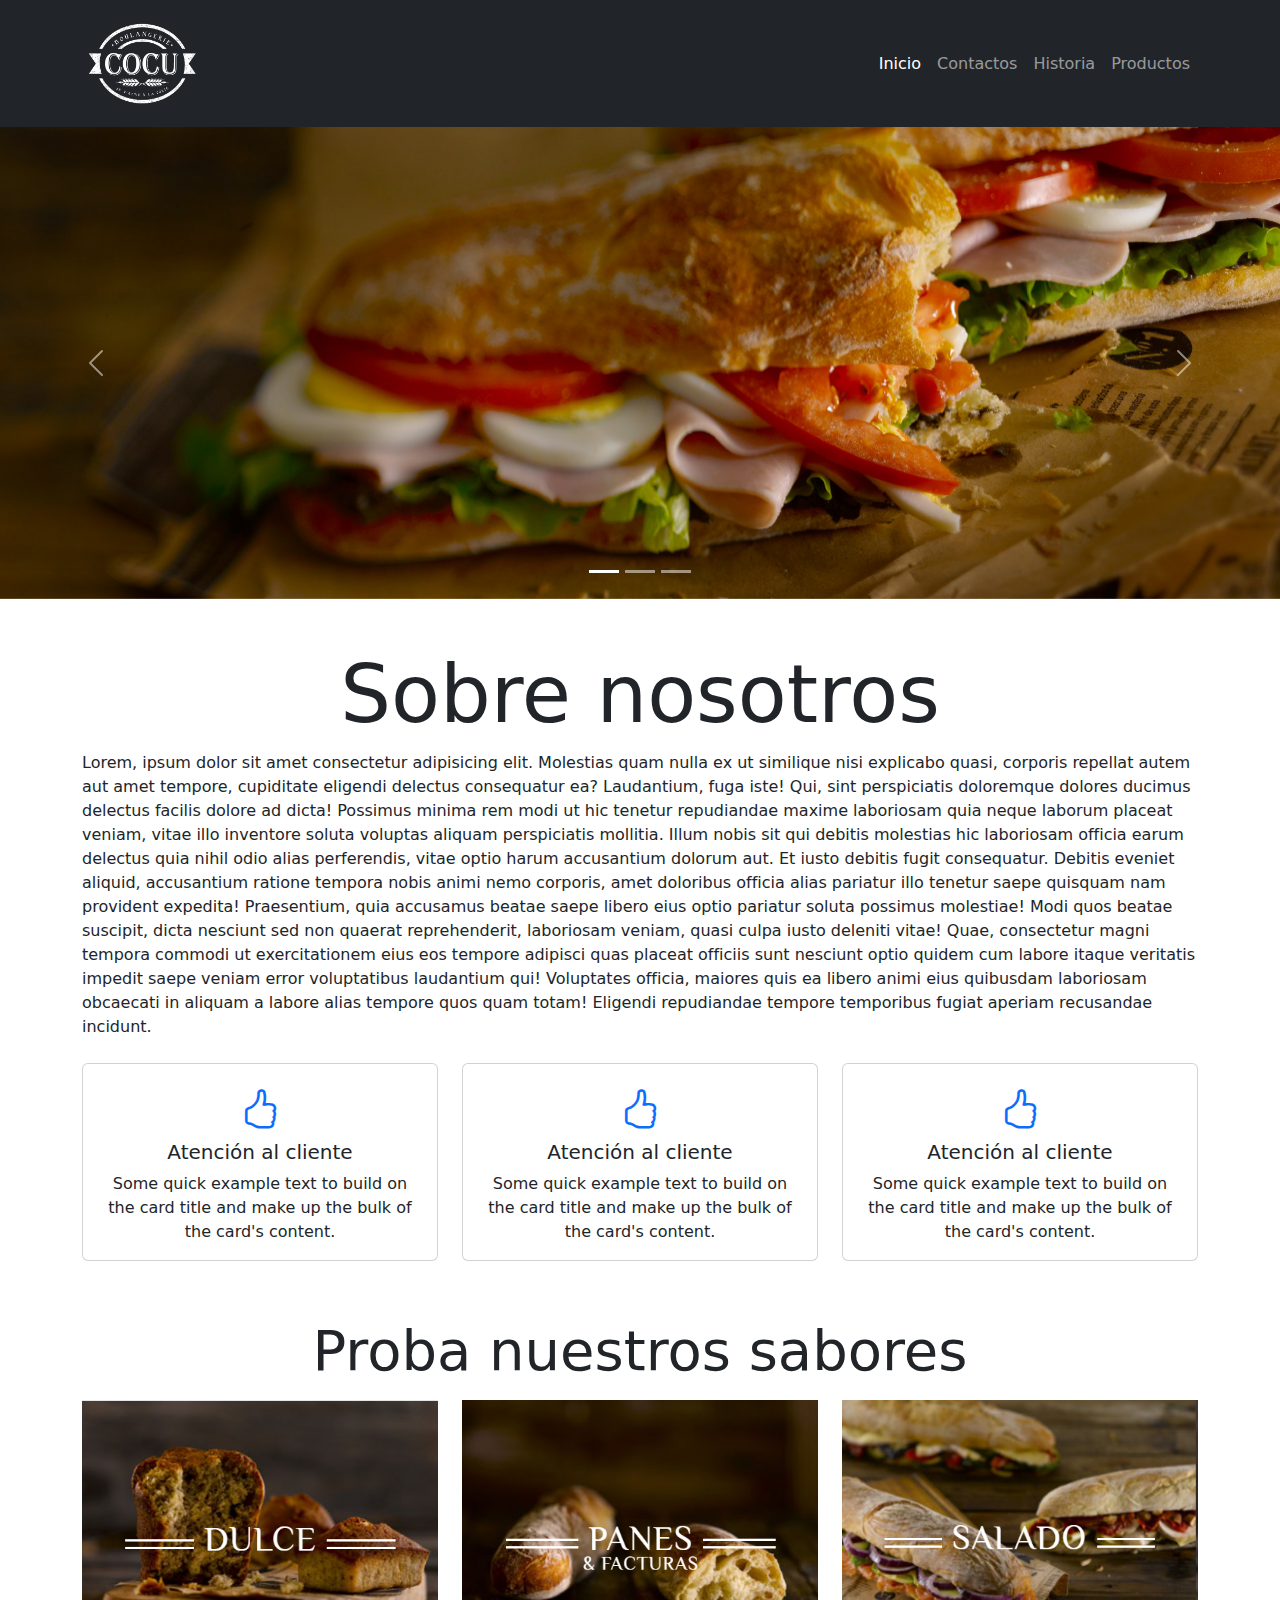
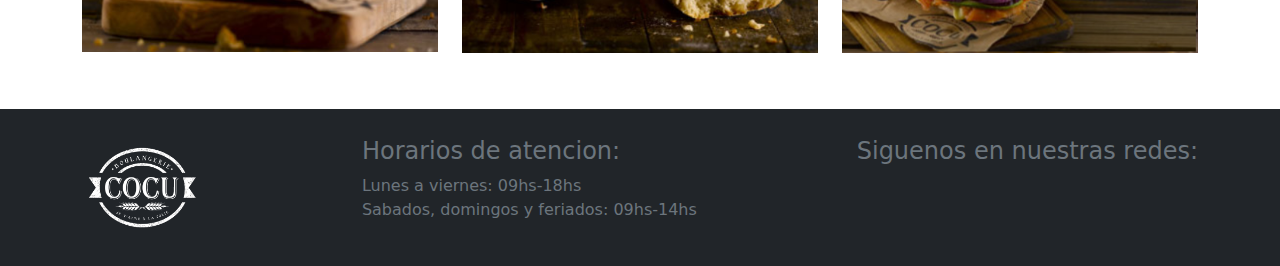
<file: index.html>
<!DOCTYPE html>
<html lang="es">
  <head>
    <meta charset="UTF-8" />
    <meta http-equiv="X-UA-Compatible" content="IE=edge" />
    <meta name="viewport" content="width=device-width, initial-scale=1.0" />
    <meta name="author" content="Nicolas Fara Romero" />
    <meta
      name="keywords"
      content="panaderia, pan, tortillas, dulces, masas, tortas"
    />
    <meta name="description" content="Pagina de una panaderia" />
    <link rel="stylesheet" href="css/bootstrap.min.css" />
    <link
      rel="stylesheet"
      href="https://cdn.jsdelivr.net/npm/bootstrap-icons@1.8.2/font/bootstrap-icons.css"
    />
    <link rel="stylesheet" href="css/style.css" />
    <title>Panaderia Cocu</title>
  </head>
  <body>
    <header>
      <nav class="navbar navbar-dark bg-dark navbar-expand-lg">
        <div class="container">
          <a class="navbar-brand" href="index.html"
            ><img
              class="avatar"
              src="img/cocu_logo-450.png"
              alt="Logo de la panaderia"
              width="120px"
          /></a>

          <button
            class="navbar-toggler"
            type="button"
            data-bs-toggle="collapse"
            data-bs-target="#itemsNav"
            aria-controls="nav"
            aria-expanded="false"
            aria-label="toggle navigation"
          >
            <span class="navbar-toggler-icon"></span>
          </button>

          <div class="collapse navbar-collapse" id="itemsNav">
            <ul class="navbar-nav ms-auto">
              <li class="nav-item">
                <a class="nav-link active" aria-current="page" href="index.html"
                  >Inicio</a
                >
              </li>
              <li class="nav-item">
                <a class="nav-link" href="pages/contactos.html">Contactos</a>
              </li>
              <li class="nav-item">
                <a class="nav-link" href="pages/historia.html">Historia</a>
              </li>
              <li class="nav-item">
                <a class="nav-link" href="pages/productos.html">Productos</a>
              </li>
            </ul>
          </div>
        </div>
      </nav>
    </header>
    <main>
      <section>
        <div
          id="slider-panaderia"
          class="carousel slide"
          data-bs-ride="carousel"
        >
          <div class="carousel-indicators">
            <button
              type="button"
              data-bs-target="#slider-panaderia"
              data-bs-slide-to="0"
              class="active"
              aria-current="true"
              aria-label="Slide 1"
            ></button>
            <button
              type="button"
              data-bs-target="#slider-panaderia"
              data-bs-slide-to="1"
              aria-label="Slide 2"
            ></button>
            <button
              type="button"
              data-bs-target="#slider-panaderia"
              data-bs-slide-to="2"
              aria-label="Slide 3"
            ></button>
          </div>
          <div class="carousel-inner">
            <div class="carousel-item active">
              <img
                src="img/slider_201603_sandwich.jpg"
                class="d-block w-100 img-banner-responsive"
                alt="Sandwich"
              />
            </div>
            <div class="carousel-item">
              <img
                src="img/slider_201603_painchoco.jpg"
                class="d-block w-100 img-banner-responsive"
                alt="Medialuna"
              />
            </div>
            <div class="carousel-item">
              <img
                src="img/slider_201603_lemonpie.jpg"
                class="d-block w-100 img-banner-responsive"
                alt="Lemon pie"
              />
            </div>
          </div>
          <button
            class="carousel-control-prev"
            type="button"
            data-bs-target="#slider-panaderia"
            data-bs-slide="prev"
          >
            <span class="carousel-control-prev-icon" aria-hidden="true"></span>
            <span class="visually-hidden">Previous</span>
          </button>
          <button
            class="carousel-control-next"
            type="button"
            data-bs-target="#slider-panaderia"
            data-bs-slide="next"
          >
            <span class="carousel-control-next-icon" aria-hidden="true"></span>
            <span class="visually-hidden">Next</span>
          </button>
        </div>
      </section>
      <section class="container my-5">
        <article>
          <h1 class="display-1 text-center">Sobre nosotros</h1>
          <p>
            Lorem, ipsum dolor sit amet consectetur adipisicing elit. Molestias
            quam nulla ex ut similique nisi explicabo quasi, corporis repellat
            autem aut amet tempore, cupiditate eligendi delectus consequatur ea?
            Laudantium, fuga iste! Qui, sint perspiciatis doloremque dolores
            ducimus delectus facilis dolore ad dicta! Possimus minima rem modi
            ut hic tenetur repudiandae maxime laboriosam quia neque laborum
            placeat veniam, vitae illo inventore soluta voluptas aliquam
            perspiciatis mollitia. Illum nobis sit qui debitis molestias hic
            laboriosam officia earum delectus quia nihil odio alias perferendis,
            vitae optio harum accusantium dolorum aut. Et iusto debitis fugit
            consequatur. Debitis eveniet aliquid, accusantium ratione tempora
            nobis animi nemo corporis, amet doloribus officia alias pariatur
            illo tenetur saepe quisquam nam provident expedita! Praesentium,
            quia accusamus beatae saepe libero eius optio pariatur soluta
            possimus molestiae! Modi quos beatae suscipit, dicta nesciunt sed
            non quaerat reprehenderit, laboriosam veniam, quasi culpa iusto
            deleniti vitae! Quae, consectetur magni tempora commodi ut
            exercitationem eius eos tempore adipisci quas placeat officiis sunt
            nesciunt optio quidem cum labore itaque veritatis impedit saepe
            veniam error voluptatibus laudantium qui! Voluptates officia,
            maiores quis ea libero animi eius quibusdam laboriosam obcaecati in
            aliquam a labore alias tempore quos quam totam! Eligendi repudiandae
            tempore temporibus fugiat aperiam recusandae incidunt.
          </p>
        </article>
        <article class="row">
          <aside class="col-12 col-md-4 my-2">
            <div class="card">
              <div class="card-body text-center">
                <i class="bi bi-hand-thumbs-up fs-1 text-primary"></i>
                <h5 class="card-title">Atención al cliente</h5>
                <p class="card-text">
                  Some quick example text to build on the card title and make up
                  the bulk of the card's content.
                </p>
              </div>
            </div>
          </aside>
          <aside class="col-12 col-md-4 my-2">
            <div class="card">
              <div class="card-body text-center">
                <i class="bi bi-hand-thumbs-up fs-1 text-primary"></i>
                <h5 class="card-title">Atención al cliente</h5>
                <p class="card-text">
                  Some quick example text to build on the card title and make up
                  the bulk of the card's content.
                </p>
              </div>
            </div>
          </aside>
          <aside class="col-12 col-md-4 my-2">
            <div class="card">
              <div class="card-body text-center">
                <i class="bi bi-hand-thumbs-up fs-1 text-primary"></i>
                <h5 class="card-title">Atención al cliente</h5>
                <p class="card-text">
                  Some quick example text to build on the card title and make up
                  the bulk of the card's content.
                </p>
              </div>
            </div>
          </aside>
        </article>
      </section>
      <section class="container mb-5">
        <h2 class="display-4 text-center">Proba nuestros sabores</h2>
        <article class="row justify-content-center">
          <div class="col-12 col-md-6 col-lg-4 my-2">
            <img class="w-100 nuestrosSabores__img" src="img/dulce.png" alt="pan dulce">
          </div>
          <div class="col-12 col-md-6 col-lg-4 my-2">
            <img class="w-100 nuestrosSabores__img" src="img/panyfactura.png" alt="panes">
          </div>
          <div class="col-12 col-md-6 col-lg-4 my-2">
            <img class="w-100 nuestrosSabores__img" src="img/salado.png" alt="sandwiches">
          </div>
        </article>
      </section>
    </main>

    <footer class="bg-dark text-secondary text-center py-4">
      <div
        class="container d-flex justify-content-start justify-content-md-between flex-wrap flex-md-nowrap "
      >
        <div class="my-1">
          <img src="img/cocu_logo-450.png" alt="" width="120px" />
        </div>
        <aside class="my-1">
          <h4 class="text-start">Horarios de atencion:</h4>
          <ol class="text-start list-unstyled">
            <li>Lunes a viernes: 09hs-18hs</li>
            <li>Sabados, domingos y feriados: 09hs-14hs</li>
          </ol>
        </aside>
        <aside class="my-1">
          <h4 class="text-start">Siguenos en nuestras redes:</h4>
        </aside>
      </div>
    </footer>

    <script src="js/bootstrap.min.js"></script>
  </body>
</html>
</file>
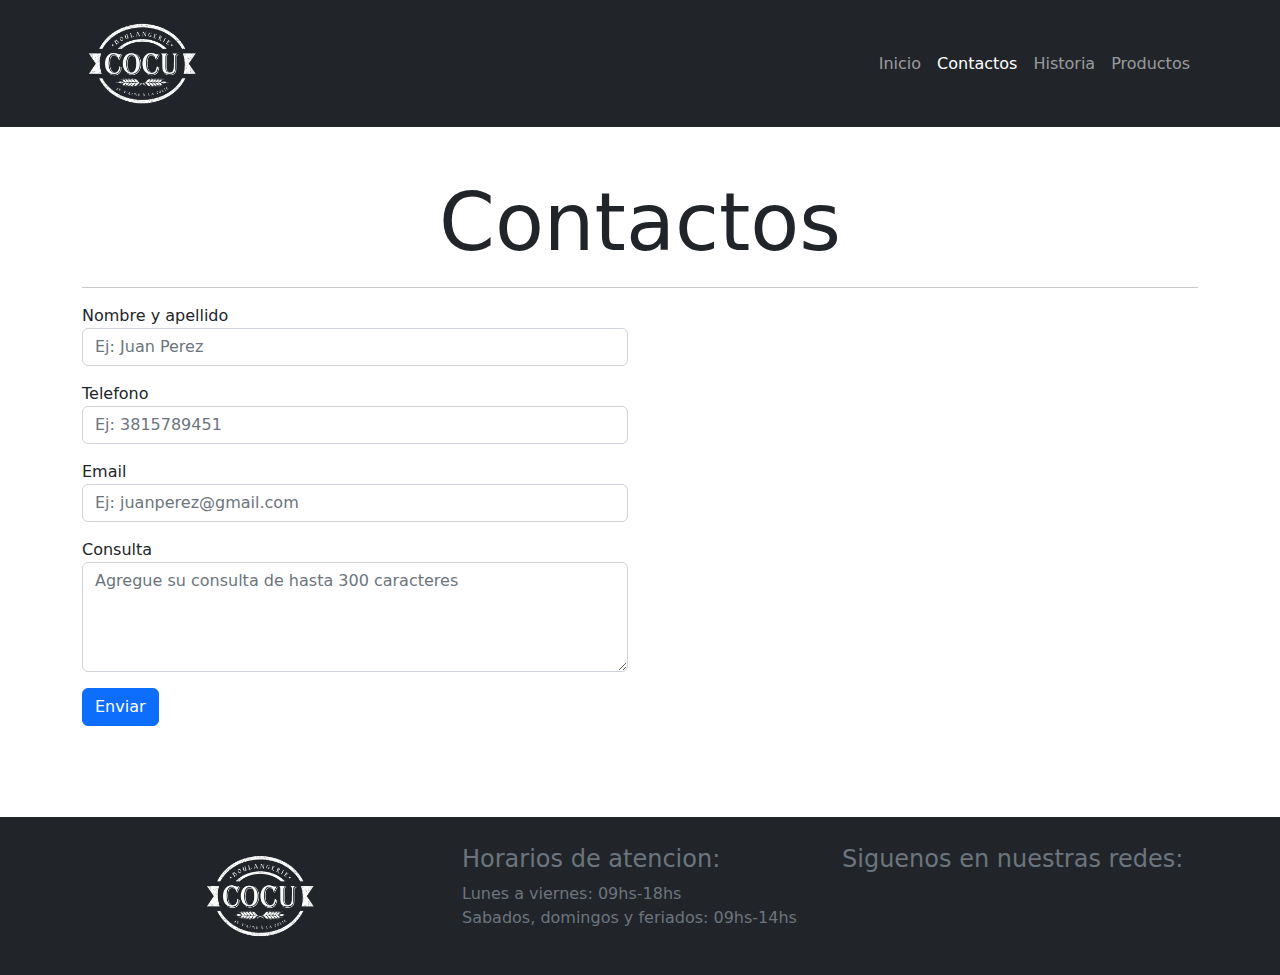
<file: pages/contactos.html>
<!DOCTYPE html>
<html lang="es">
  <head>
    <meta charset="UTF-8" />
    <meta http-equiv="X-UA-Compatible" content="IE=edge" />
    <meta name="viewport" content="width=device-width, initial-scale=1.0" />
    <meta name="author" content="Nicolas Fara Romero" />
    <meta
      name="keywords"
      content="panaderia, pan, tortillas, dulces, masas, tortas"
    />
    <meta name="description" content="Pagina de una panaderia" />
    <link rel="stylesheet" href="../css/bootstrap.min.css" />
    <link rel="stylesheet" href="../css/style.css" />
    <title>Panaderia Cocu</title>
  </head>
  <body>
    <header>
      <nav class="navbar navbar-expand-sm navbar-dark bg-dark">
        <div class="container">
          <a class="navbar-brand" href="index.html"
            ><img
              class="avatar"
              src="../img/cocu_logo-450.png"
              alt="Logo de la panaderia"
              width="120px"
          /></a>

          <button
            class="navbar-toggler"
            type="button"
            data-toggle="collapse"
            data-bs-target="#itemsNav"
          >
            <span class="navbar-toggler-icon"></span>
          </button>

          <div class="collapse navbar-collapse" id="itemsNav">
            <ul class="navbar-nav ms-auto">
              <li class="nav-item">
                <a class="nav-link" href="../index.html">Inicio</a>
              </li>
              <li class="nav-item">
                <a
                  class="nav-link active"
                  aria-current="page"
                  href="contactos.html"
                  >Contactos</a
                >
              </li>
              <li class="nav-item">
                <a class="nav-link" href="historia.html">Historia</a>
              </li>
              <li class="nav-item">
                <a class="nav-link" href="productos.html">Productos</a>
              </li>
            </ul>
          </div>
        </div>
      </nav>
    </header>

    <main class="container my-5">
      <section>
        <h1 class="display-1 text-center">Contactos</h1>
        <hr />
        <article class="row">
          <aside class="col-12 col-md-6">
            <form>
              <div class="mb-3">
                <label for="nombreApellido">Nombre y apellido</label>
                <input
                  class="form-control"
                  type="text"
                  id="nombreApellido"
                  placeholder="Ej: Juan Perez"
                  minlength="3"
                  maxlength="50"
                  required
                />
              </div>
              <div class="mb-3">
                <label for="telefono">Telefono</label>
                <input
                  class="form-control"
                  type="tel"
                  id="telefono"
                  placeholder="Ej: 3815789451"
                  minlength="3"
                  maxlength="10"
                />
              </div>
              <div class="mb-3">
                <label for="email">Email</label>
                <input
                  class="form-control"
                  type="email"
                  id="email"
                  placeholder="Ej: juanperez@gmail.com"
                  minlength="10"
                  maxlength="80"
                  required
                />
              </div>
              <div class="mb-3">
                <label for="consulta">Consulta</label>
                <textarea
                  class="form-control"
                  id="consulta"
                  rows="4"
                  placeholder="Agregue su consulta de hasta 300 caracteres"
                  maxlength="300"
                  minlength="10"
                  required
                ></textarea>
              </div>
              <button class="btn btn-primary" type="submit">Enviar</button>
            </form>
          </aside>
          <aside class="col-12 col-md-6 mt-2">
            <iframe class="w-100" src="https://www.google.com/maps/embed?pb=!1m14!1m8!1m3!1d14240.408879082126!2d-65.2072018!3d-26.8367009!3m2!1i1024!2i768!4f13.1!3m3!1m2!1s0x0%3A0xf8606cd659b8e3e4!2sRollingCode%20School!5e0!3m2!1ses-419!2sar!4v1654092496524!5m2!1ses-419!2sar" height="450" allowfullscreen="" loading="lazy" referrerpolicy="no-referrer-when-downgrade"></iframe>
          </aside>
        </article>
      </section>
    </main>

    <footer class="bg-dark text-secondary text-center py-4">
      <section
        class="container"
      >
      <div class="row justify-content-between">
        <aside class="my-1 col-12 col-md-4">
          <img src="../img/cocu_logo-450.png" alt="" width="120px" />
        </aside>
        <aside class="my-1 col-12 col-md-4">
          <h4 class="text-start">Horarios de atencion:</h4>
          <ol class="text-start list-unstyled">
            <li>Lunes a viernes: 09hs-18hs</li>
            <li>Sabados, domingos y feriados: 09hs-14hs</li>
          </ol>
        </aside>
        <aside class="my-1 col-12 col-md-4">
          <h4 class="text-start">Siguenos en nuestras redes:</h4>
        </aside>
      </div>
      </section>
    </footer>

    <script src="../js/bootstrap.min.js"></script>
  </body>
</html>
</file>
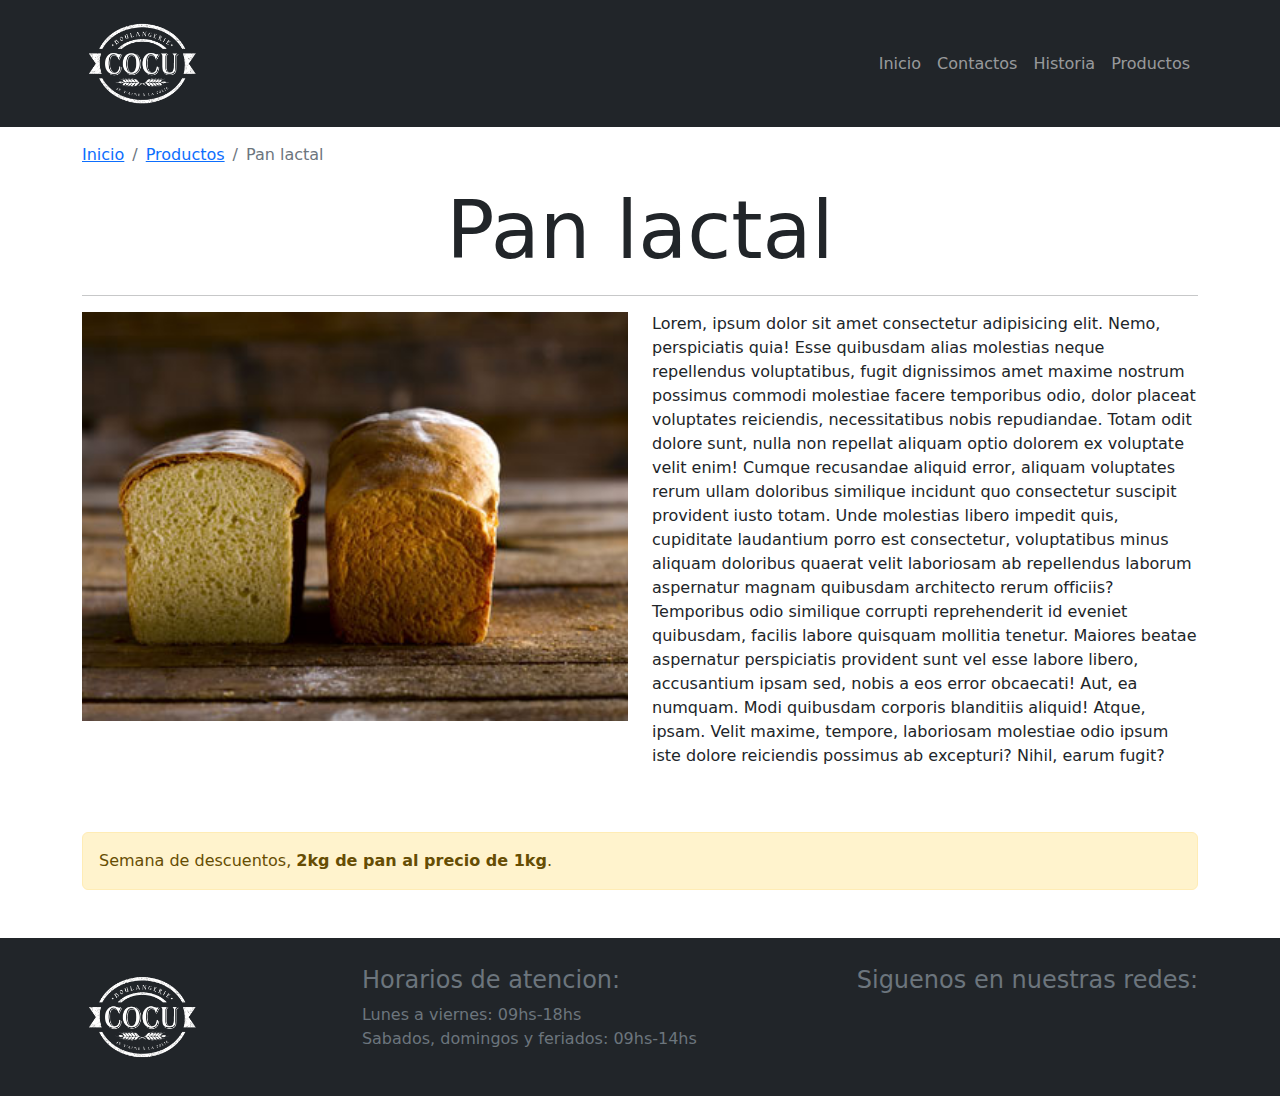
<file: pages/detalleProducto.html>
<!DOCTYPE html>
<html lang="es">
  <head>
    <meta charset="UTF-8" />
    <meta http-equiv="X-UA-Compatible" content="IE=edge" />
    <meta name="viewport" content="width=device-width, initial-scale=1.0" />
    <meta name="author" content="Nicolas Fara Romero" />
    <meta
      name="keywords"
      content="panaderia, pan, tortillas, dulces, masas, tortas"
    />
    <meta name="description" content="Pagina de una panaderia" />
    <link rel="stylesheet" href="../css/bootstrap.min.css" />
    <link rel="stylesheet" href="../css/style.css" />
    <title>Panaderia Cocu</title>
  </head>
  <body>
    <header>
      <nav class="navbar navbar-expand-sm navbar-dark bg-dark">
        <div class="container">
          <a class="navbar-brand" href="index.html"
            ><img
              class="avatar"
              src="../img/cocu_logo-450.png"
              alt="Logo de la panaderia"
              width="120px"
          /></a>

          <button
            class="navbar-toggler"
            type="button"
            data-toggle="collapse"
            data-bs-target="#itemsNav"
          >
            <span class="navbar-toggler-icon"></span>
          </button>

          <div class="collapse navbar-collapse" id="itemsNav">
            <ul class="navbar-nav ms-auto">
              <li class="nav-item">
                <a class="nav-link" href="../index.html">Inicio</a>
              </li>
              <li class="nav-item">
                <a class="nav-link" href="contactos.html">Contactos</a>
              </li>
              <li class="nav-item">
                <a class="nav-link" href="historia.html">Historia</a>
              </li>
              <li class="nav-item">
                <a class="nav-link" href="productos.html">Productos</a>
              </li>
            </ul>
          </div>
        </div>
      </nav>
    </header>

    <main class="container mt-3 mb-5">
      <nav aria-label="breadcrumb">
        <ol class="breadcrumb">
          <li class="breadcrumb-item"><a href="../index.html">Inicio</a></li>
          <li class="breadcrumb-item">
            <a href="productos.html">Productos</a>
          </li>
          <li class="breadcrumb-item active" aria-current="page">Pan lactal</li>
        </ol>
      </nav>
      <section>
        <h1 class="display-1 text-center">Pan lactal</h1>
        <hr />
        <article class="row">
          <aside class="col-12 col-md-6">
            <img
              class="w-100"
              src="../img/productos/Pan-de-miga_00195_portfolio1.jpg"
              alt="pan lactal"
            />
          </aside>
          <aside class="col-12 col-md-6">
            <p>
              Lorem, ipsum dolor sit amet consectetur adipisicing elit. Nemo,
              perspiciatis quia! Esse quibusdam alias molestias neque
              repellendus voluptatibus, fugit dignissimos amet maxime nostrum
              possimus commodi molestiae facere temporibus odio, dolor placeat
              voluptates reiciendis, necessitatibus nobis repudiandae. Totam
              odit dolore sunt, nulla non repellat aliquam optio dolorem ex
              voluptate velit enim! Cumque recusandae aliquid error, aliquam
              voluptates rerum ullam doloribus similique incidunt quo
              consectetur suscipit provident iusto totam. Unde molestias libero
              impedit quis, cupiditate laudantium porro est consectetur,
              voluptatibus minus aliquam doloribus quaerat velit laboriosam ab
              repellendus laborum aspernatur magnam quibusdam architecto rerum
              officiis? Temporibus odio similique corrupti reprehenderit id
              eveniet quibusdam, facilis labore quisquam mollitia tenetur.
              Maiores beatae aspernatur perspiciatis provident sunt vel esse
              labore libero, accusantium ipsam sed, nobis a eos error obcaecati!
              Aut, ea numquam. Modi quibusdam corporis blanditiis aliquid!
              Atque, ipsam. Velit maxime, tempore, laboriosam molestiae odio
              ipsum iste dolore reiciendis possimus ab excepturi? Nihil, earum
              fugit?
            </p>
          </aside>
        </article>
        <div class="alert alert-warning my-5">
          Semana de descuentos, <strong>2kg de pan al precio de 1kg</strong>.
        </div>
      </section>
    </main>

    <footer class="bg-dark text-secondary text-center py-4">
      <div
        class="container d-flex justify-content-start justify-content-md-between flex-wrap flex-wrap flex-md-nowrap "
      >
        <div class="my-1">
          <img src="../img/cocu_logo-450.png" alt="" width="120px" />
        </div>
        <aside class="my-1">
          <h4 class="text-start">Horarios de atencion:</h4>
          <ol class="text-start list-unstyled">
            <li>Lunes a viernes: 09hs-18hs</li>
            <li>Sabados, domingos y feriados: 09hs-14hs</li>
          </ol>
        </aside>
        <aside class="my-1">
          <h4 class="text-start">Siguenos en nuestras redes:</h4>
        </aside>
      </div>
    </footer>

    <script src="../js/bootstrap.min.js"></script>
  </body>
</html>
</file>
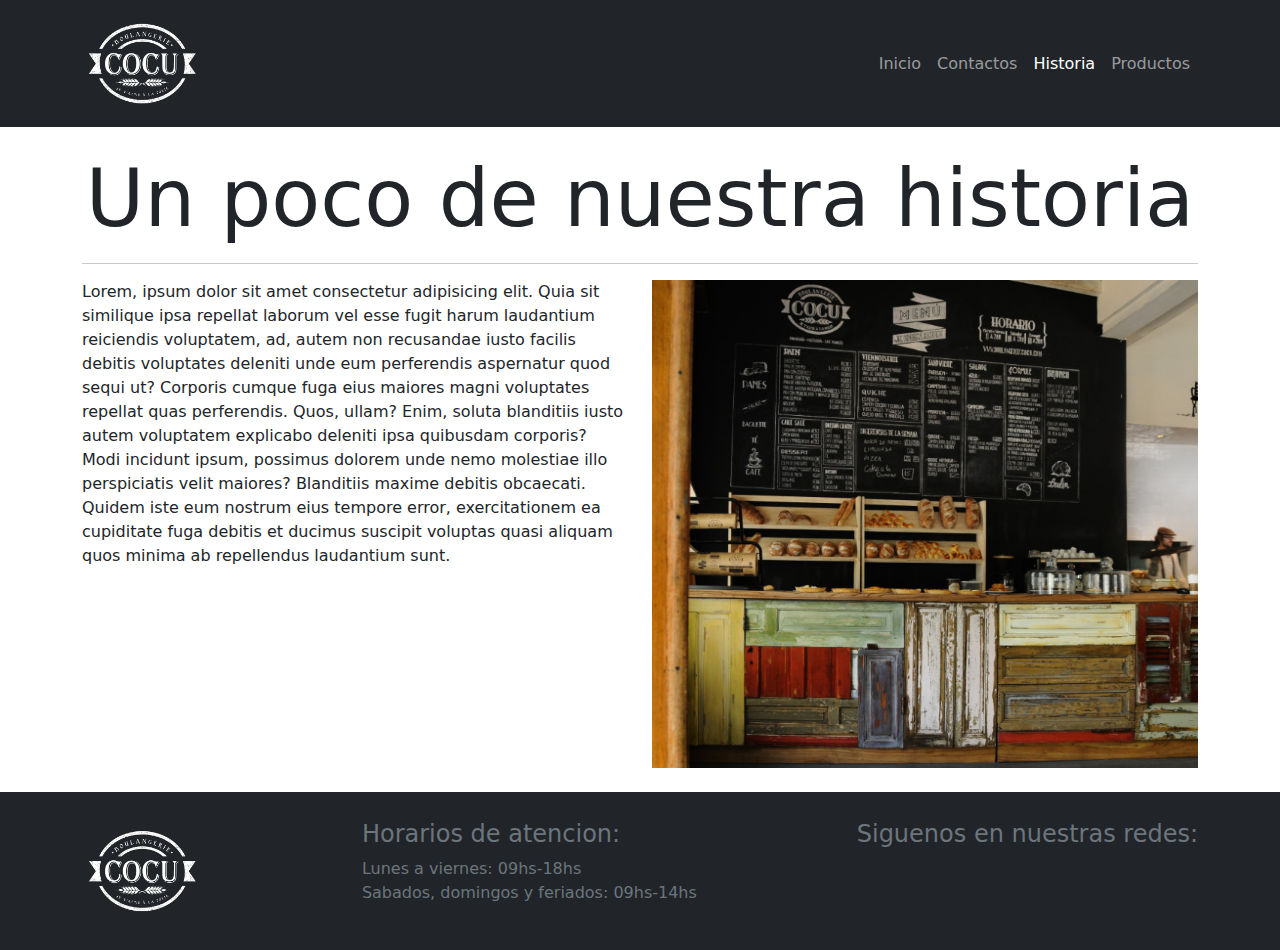
<file: pages/historia.html>
<!DOCTYPE html>
<html lang="es">
<head>
    <meta charset="UTF-8">
    <meta http-equiv="X-UA-Compatible" content="IE=edge">
    <meta name="viewport" content="width=device-width, initial-scale=1.0">
    <meta name="author" content="Nicolas Fara Romero">
    <meta name="keywords" content="panaderia, pan, tortillas, dulces, masas, tortas">
    <meta name="description" content="Pagina de una panaderia">
    <link rel="stylesheet" href="../css/bootstrap.min.css">
    <link rel="stylesheet" href="../css/style.css">
    <title>Panaderia Cocu</title>
</head>
<body>
    <header>
      <nav class="navbar navbar-expand-lg navbar-dark bg-dark">
        <div class="container">
          <a class="navbar-brand" href="index.html"><img class="avatar" src="../img/cocu_logo-450.png" alt="Logo de la panaderia" width="120px"></a>
        
          <button class="navbar-toggler" type="button" data-toggle="collapse"
          data-bs-target="#itemsNav">
            <span class="navbar-toggler-icon"></span>
          </button>

          <div class="collapse navbar-collapse" id="itemsNav">
            <ul class="navbar-nav ms-auto">
                <li class="nav-item">
                  <a class="nav-link" href="../index.html">Inicio</a>
                </li>
                <li class="nav-item">
                  <a class="nav-link" href="contactos.html">Contactos</a>
                </li>
                <li class="nav-item">
                  <a class="nav-link active" aria-current="page" href="historia.html">Historia</a>
                </li>
                <li class="nav-item">
                  <a class="nav-link" href="productos.html">Productos</a>
                </li>
            </ul>
          </div>
        </div>
      </nav>
    </header>
    <main class="container my-4">
      <h1 class="display-1 text-center">Un poco de nuestra historia</h1>
      <hr>
      <section class="row">
        <aside class="clo-12 col-md-6">
          <p>Lorem, ipsum dolor sit amet consectetur adipisicing elit. Quia sit similique ipsa repellat laborum vel esse fugit harum laudantium reiciendis voluptatem, ad, autem non recusandae iusto facilis debitis voluptates deleniti unde eum perferendis aspernatur quod sequi ut? Corporis cumque fuga eius maiores magni voluptates repellat quas perferendis. Quos, ullam? Enim, soluta blanditiis iusto autem voluptatem explicabo deleniti ipsa quibusdam corporis? Modi incidunt ipsum, possimus dolorem unde nemo molestiae illo perspiciatis velit maiores? Blanditiis maxime debitis obcaecati. Quidem iste eum nostrum eius tempore error, exercitationem ea cupiditate fuga debitis et ducimus suscipit voluptas quasi aliquam quos minima ab repellendus laudantium sunt.</p>
        </aside>
        <aside class="clo-12 col-md-6">
          <img class="w-100" src="../img/historia.png" alt="nuestra panaderia">
        </aside>
      </section>
    </main>
    <footer class="bg-dark text-secondary text-center py-4">
      <div
        class="container d-flex justify-content-start justify-content-md-between flex-wrap flex-wrap flex-md-nowrap "
      >
        <div class="my-1">
          <img src="../img/cocu_logo-450.png" alt="" width="120px" />
        </div>
        <aside class="my-1">
          <h4 class="text-start">Horarios de atencion:</h4>
          <ol class="text-start list-unstyled">
            <li>Lunes a viernes: 09hs-18hs</li>
            <li>Sabados, domingos y feriados: 09hs-14hs</li>
          </ol>
        </aside>
        <aside class="my-1">
          <h4 class="text-start">Siguenos en nuestras redes:</h4>
        </aside>
      </div>
    </footer>


    <script src="../js/bootstrap.min.js"></script>
</body>
</html>
</file>
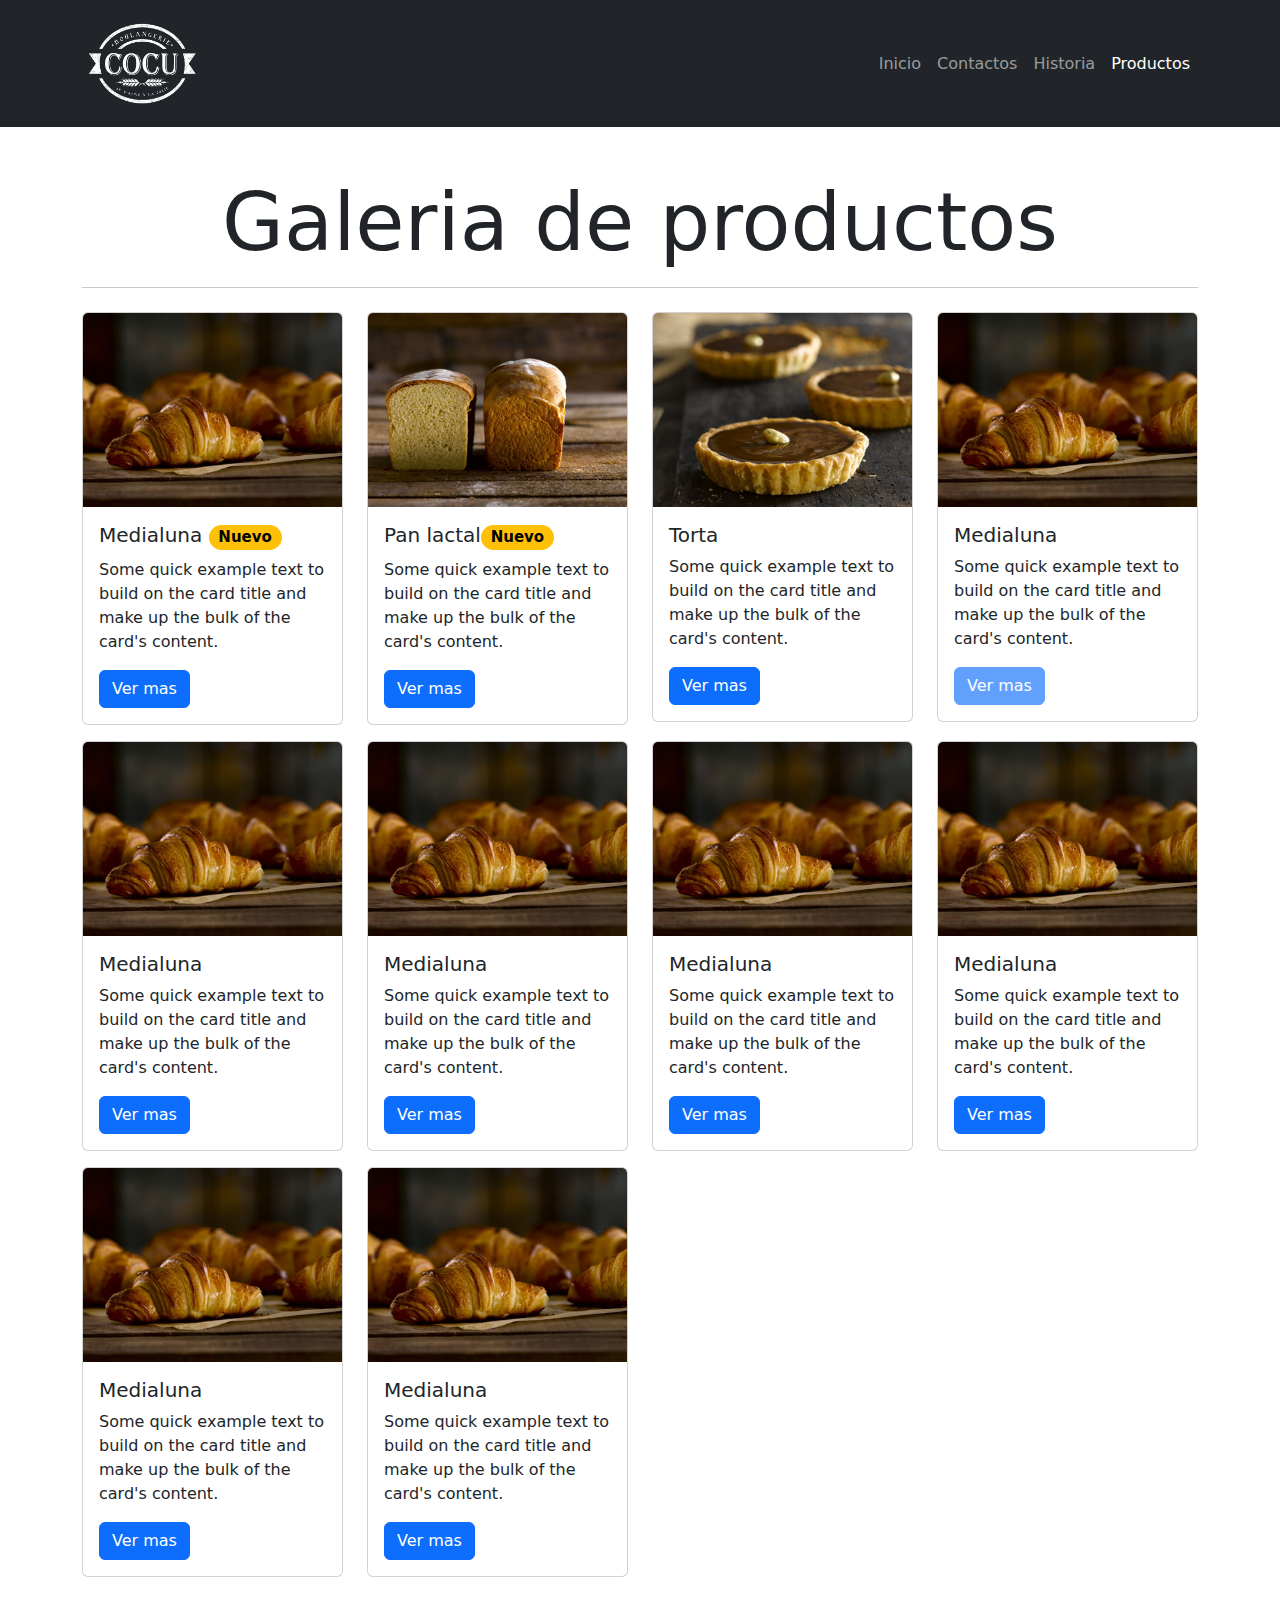
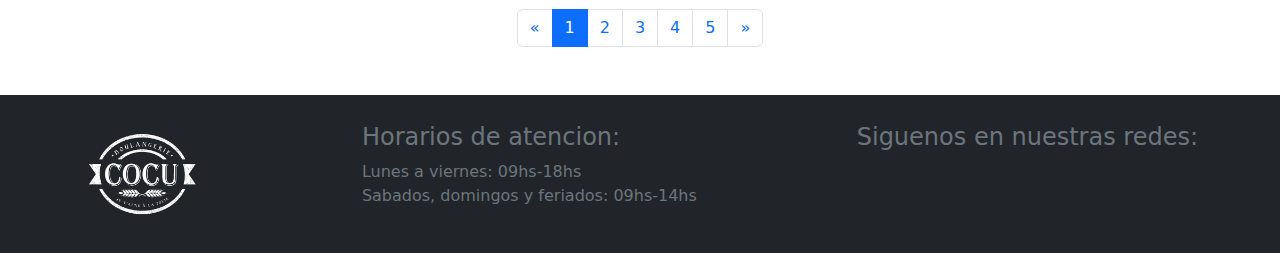
<file: pages/productos.html>
<!DOCTYPE html>
<html lang="es">
  <head>
    <meta charset="UTF-8" />
    <meta http-equiv="X-UA-Compatible" content="IE=edge" />
    <meta name="viewport" content="width=device-width, initial-scale=1.0" />
    <meta name="author" content="Nicolas Fara Romero" />
    <meta
      name="keywords"
      content="panaderia, pan, tortillas, dulces, masas, tortas"
    />
    <meta name="description" content="Pagina de una panaderia" />
    <link rel="stylesheet" href="../css/bootstrap.min.css" />
    <link rel="stylesheet" href="../css/style.css" />
    <title>Panaderia Cocu</title>
  </head>
  <body>
    <header>
      <nav class="navbar navbar-expand-sm navbar-dark bg-dark">
        <div class="container">
          <a class="navbar-brand" href="index.html"
            ><img
              class="avatar"
              src="../img/cocu_logo-450.png"
              alt="Logo de la panaderia"
              width="120px"
          /></a>

          <button
            class="navbar-toggler"
            type="button"
            data-toggle="collapse"
            data-bs-target="#itemsNav"
          >
            <span class="navbar-toggler-icon"></span>
          </button>

          <div class="collapse navbar-collapse" id="itemsNav">
            <ul class="navbar-nav ms-auto">
              <li class="nav-item">
                <a class="nav-link" href="../index.html">Inicio</a>
              </li>
              <li class="nav-item">
                <a class="nav-link" href="contactos.html">Contactos</a>
              </li>
              <li class="nav-item">
                <a class="nav-link" href="historia.html">Historia</a>
              </li>
              <li class="nav-item">
                <a
                  class="nav-link active"
                  aria-current="page"
                  href="productos.html"
                  >Productos</a
                >
              </li>
            </ul>
          </div>
        </div>
      </nav>
    </header>

    <main class="container my-5">
      <h1 class="display-1 text-center">Galeria de productos</h1>
      <hr />
      <section class="row">
        <aside class="col-12 col-md-4 col-lg-3 my-2">
          <div class="card">
            <img
              src="../img/productos/Croissant_00018_portfolio1.jpg"
              class="card-img-top"
              alt="medialuna"
            />
            <div class="card-body">
              <h5 class="card-title">Medialuna <span class="badge rounded-pill text-bg-warning">Nuevo</span></h5>
              <p class="card-text">
                Some quick example text to build on the card title and make up
                the bulk of the card's content.
              </p>
              <button class="btn btn-primary" type="button" data-bs-toggle="modal" data-bs-target="#modalMedialuna">Ver mas</button>
            </div>
          </div>
        </aside>
        <aside class="col-12 col-md-4 col-lg-3 my-2">
          <div class="card">
            <img
              src="../img/productos/Pan-de-miga_00195_portfolio1.jpg"
              class="card-img-top"
              alt="pan lactal"
            />
            <div class="card-body">
              <h5 class="card-title">Pan lactal<span class="badge rounded-pill text-bg-warning">Nuevo</span></h5>
              <p class="card-text">
                Some quick example text to build on the card title and make up
                the bulk of the card's content.
              </p>
              <a class="btn btn-primary" href="detalleProducto.html">Ver mas</a>
            </div>
          </div>
        </aside>
        <aside class="col-12 col-md-4 col-lg-3 my-2">
          <div class="card">
            <img
              src="../img/productos/Torta-de-chocolate_00098_portfolio.jpg"
              class="card-img-top"
              alt="torta"
            />
            <div class="card-body">
              <h5 class="card-title">Torta</h5>
              <p class="card-text">
                Some quick example text to build on the card title and make up
                the bulk of the card's content.
              </p>
              <button class="btn btn-primary" type="button">Ver mas</button>
            </div>
          </div>
        </aside>
        <aside class="col-12 col-md-4 col-lg-3 my-2">
          <div class="card">
            <img
              src="../img/productos/Croissant_00018_portfolio1.jpg"
              class="card-img-top"
              alt="medialuna"
            />
            <div class="card-body">
              <h5 class="card-title">Medialuna</h5>
              <p class="card-text">
                Some quick example text to build on the card title and make up
                the bulk of the card's content.
              </p>
              <button class="btn btn-primary" type="button" disabled>
                Ver mas
              </button>
            </div>
          </div>
        </aside>
        <aside class="col-12 col-md-4 col-lg-3 my-2">
          <div class="card">
            <img
              src="../img/productos/Croissant_00018_portfolio1.jpg"
              class="card-img-top"
              alt="medialuna"
            />
            <div class="card-body">
              <h5 class="card-title">Medialuna</h5>
              <p class="card-text">
                Some quick example text to build on the card title and make up
                the bulk of the card's content.
              </p>
              <button class="btn btn-primary" type="button">Ver mas</button>
            </div>
          </div>
        </aside>
        <aside class="col-12 col-md-4 col-lg-3 my-2">
          <div class="card">
            <img
              src="../img/productos/Croissant_00018_portfolio1.jpg"
              class="card-img-top"
              alt="medialuna"
            />
            <div class="card-body">
              <h5 class="card-title">Medialuna</h5>
              <p class="card-text">
                Some quick example text to build on the card title and make up
                the bulk of the card's content.
              </p>
              <button class="btn btn-primary" type="button">Ver mas</button>
            </div>
          </div>
        </aside>
        <aside class="col-12 col-md-4 col-lg-3 my-2">
          <div class="card">
            <img
              src="../img/productos/Croissant_00018_portfolio1.jpg"
              class="card-img-top"
              alt="medialuna"
            />
            <div class="card-body">
              <h5 class="card-title">Medialuna</h5>
              <p class="card-text">
                Some quick example text to build on the card title and make up
                the bulk of the card's content.
              </p>
              <button class="btn btn-primary" type="button">Ver mas</button>
            </div>
          </div>
        </aside>
        <aside class="col-12 col-md-4 col-lg-3 my-2">
          <div class="card">
            <img
              src="../img/productos/Croissant_00018_portfolio1.jpg"
              class="card-img-top"
              alt="medialuna"
            />
            <div class="card-body">
              <h5 class="card-title">Medialuna</h5>
              <p class="card-text">
                Some quick example text to build on the card title and make up
                the bulk of the card's content.
              </p>
              <button class="btn btn-primary" type="button">Ver mas</button>
            </div>
          </div>
        </aside>
        <aside class="col-12 col-md-4 col-lg-3 my-2">
          <div class="card">
            <img
              src="../img/productos/Croissant_00018_portfolio1.jpg"
              class="card-img-top"
              alt="medialuna"
            />
            <div class="card-body">
              <h5 class="card-title">Medialuna</h5>
              <p class="card-text">
                Some quick example text to build on the card title and make up
                the bulk of the card's content.
              </p>
              <button class="btn btn-primary" type="button">Ver mas</button>
            </div>
          </div>
        </aside>
        <aside class="col-12 col-md-4 col-lg-3 my-2">
          <div class="card">
            <img
              src="../img/productos/Croissant_00018_portfolio1.jpg"
              class="card-img-top"
              alt="medialuna"
            />
            <div class="card-body">
              <h5 class="card-title">Medialuna</h5>
              <p class="card-text">
                Some quick example text to build on the card title and make up
                the bulk of the card's content.
              </p>
              <button class="btn btn-primary" type="button">Ver mas</button>
            </div>
          </div>
        </aside>
      </section>
      <section class="my-4">
        <nav aria-label="Page navigation example ">
          <ul class="pagination justify-content-center">
            <li class="page-item">
              <a class="page-link" href="#" aria-label="Previous">
                <span aria-hidden="true">&laquo;</span>
              </a>
            </li>
            <li class="page-item active">
              <a class="page-link" href="productos.html">1</a>
            </li>
            <li class="page-item"><a class="page-link" href="#">2</a></li>
            <li class="page-item"><a class="page-link" href="#">3</a></li>
            <li class="page-item"><a class="page-link" href="#">4</a></li>
            <li class="page-item"><a class="page-link" href="#">5</a></li>
            <li class="page-item">
              <a class="page-link" href="#" aria-label="Next">
                <span aria-hidden="true">&raquo;</span>
              </a>
            </li>
          </ul>
        </nav>
      </section>

      <!-- Modal producto: medialuna -->

      <div
        class="modal fade"
        id="modalMedialuna"
        tabindex="-1"
        aria-labelledby="modalMedialunaLabel"
        aria-hidden="true"
      >
        <div class="modal-dialog">
          <div class="modal-content">
            <div class="modal-header">
              <h5 class="modal-title" id="modalMedialunaLabel">Producto: Medialuna</h5>
              <button
                type="button"
                class="btn-close"
                data-bs-dismiss="modal"
                aria-label="Close"
              ></button>
            </div>
            <div class="modal-body">
              <img
              src="../img/productos/Croissant_00018_portfolio1.jpg"
              class="w-100"
              alt="medialuna"
            />
            <p>Lorem ipsum dolor sit amet consectetur adipisicing elit. Ad est voluptatum quaerat id fugiat, asperiores voluptates odit placeat nam perspiciatis. Veritatis exercitationem quia et fugiat ipsum aliquam ipsam eveniet iure. Autem, molestias rerum! Ab, eligendi dolores, fuga inventore dicta commodi nesciunt ipsa, debitis maxime iste ipsam officiis. Nisi nemo quod quas quos ducimus itaque odio similique libero temporibus facere cumque aut, unde ullam praesentium voluptates nam doloremque quis et impedit.</p>
            <p>Precio: <span class="fw-bold">50$</span></p>
            </div>
          </div>
        </div>
      </div>
    </main>

    <footer class="bg-dark text-secondary text-center py-4">
      <div
        class="container d-flex justify-content-start justify-content-md-between flex-wrap flex-wrap flex-md-nowrap "
      >
        <div class="my-1">
          <img src="../img/cocu_logo-450.png" alt="" width="120px" />
        </div>
        <aside class="my-1">
          <h4 class="text-start">Horarios de atencion:</h4>
          <ol class="text-start list-unstyled">
            <li>Lunes a viernes: 09hs-18hs</li>
            <li>Sabados, domingos y feriados: 09hs-14hs</li>
          </ol>
        </aside>
        <aside class="my-1">
          <h4 class="text-start">Siguenos en nuestras redes:</h4>
        </aside>
      </div>
    </footer>

    <script src="../js/bootstrap.min.js"></script>
  </body>
</html>
</file>
<file: css/style.css>
.nuestrosSabores__img:hover {
    filter: drop-shadow(0 0 1rem rgb(0, 140, 255));
    transition: .4s;
}

@media all and (max-width: 767px) {
    .img-banner-responsive {
        object-fit: cover;
        height: 250px;
        
    }
}
</file>
